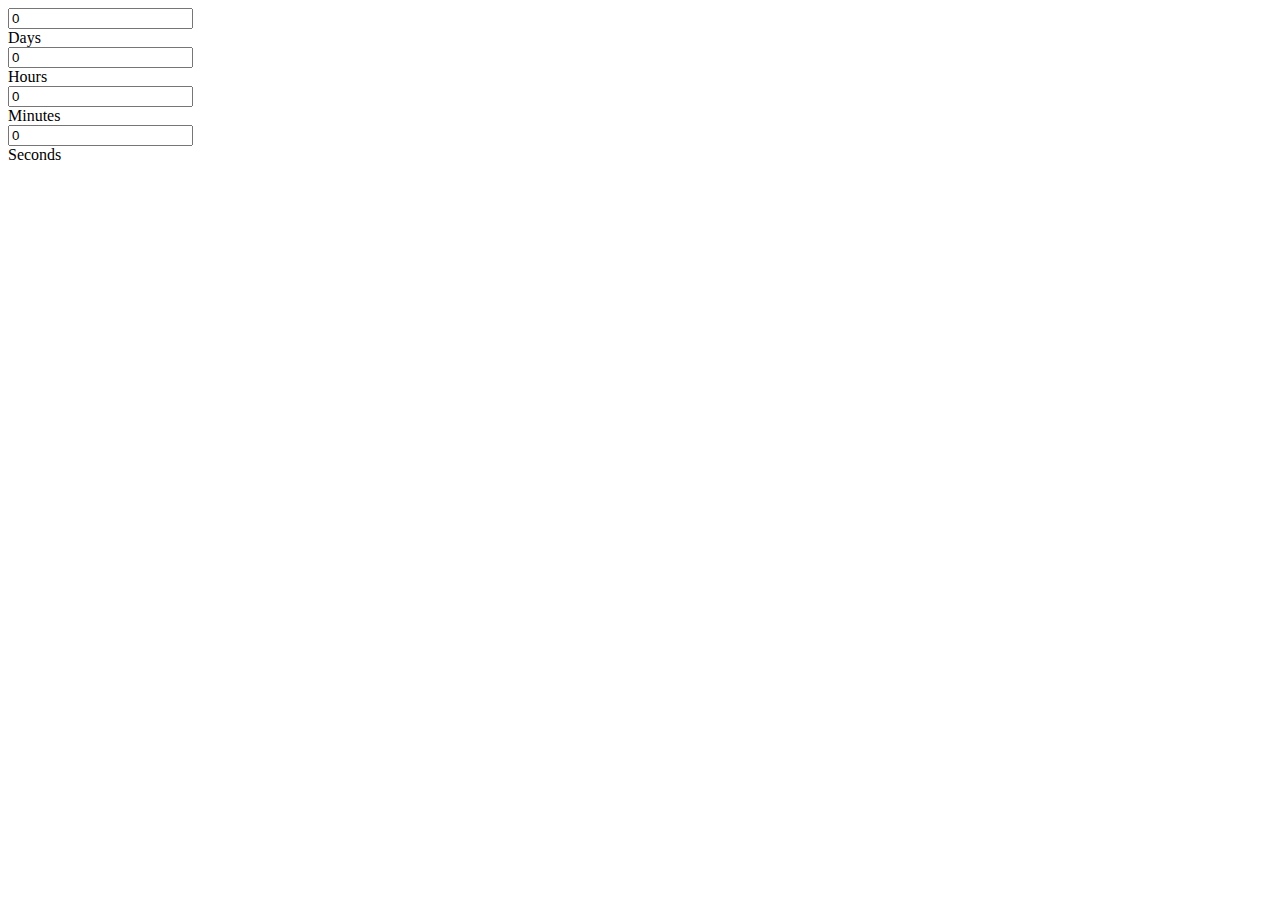
<file: Countdown-timer/index.html>
<!DOCTYPE html>
<html lang="en">
  <head>
    <meta charset="UTF-8" />
    <meta http-equiv="X-UA-Compatible" content="IE=edge" />
    <meta name="viewport" content="width=device-width, initial-scale=1.0" />
    <title>countdown-timer</title>
  </head>
  <body>
    <div class="countdown">
      <div class="tittle" id="end-date" style="display: none;"></div>
      <div class="">
        <input type="text" readonly="" value="0" />
        <br />
        <label for="">Days</label>
      </div>
      <div class="">
        <input type="text" readonly="" value="0" />
        <br />
        <label for="">Hours</label>
      </div>
      <div class="">
        <input type="text" readonly="" value="0" />
        <br />
        <label for="">Minutes</label>
      </div>
      <div class="">
        <input type="text" readonly="" value="0" />
        <br />
        <label for="">Seconds</label>
      </div>
    </div>
    <!-- Change the date of ID 'enddate' for your custom countdown timer -->
    <script src="js/script.js"></script>
  </body>
</html>
</file>
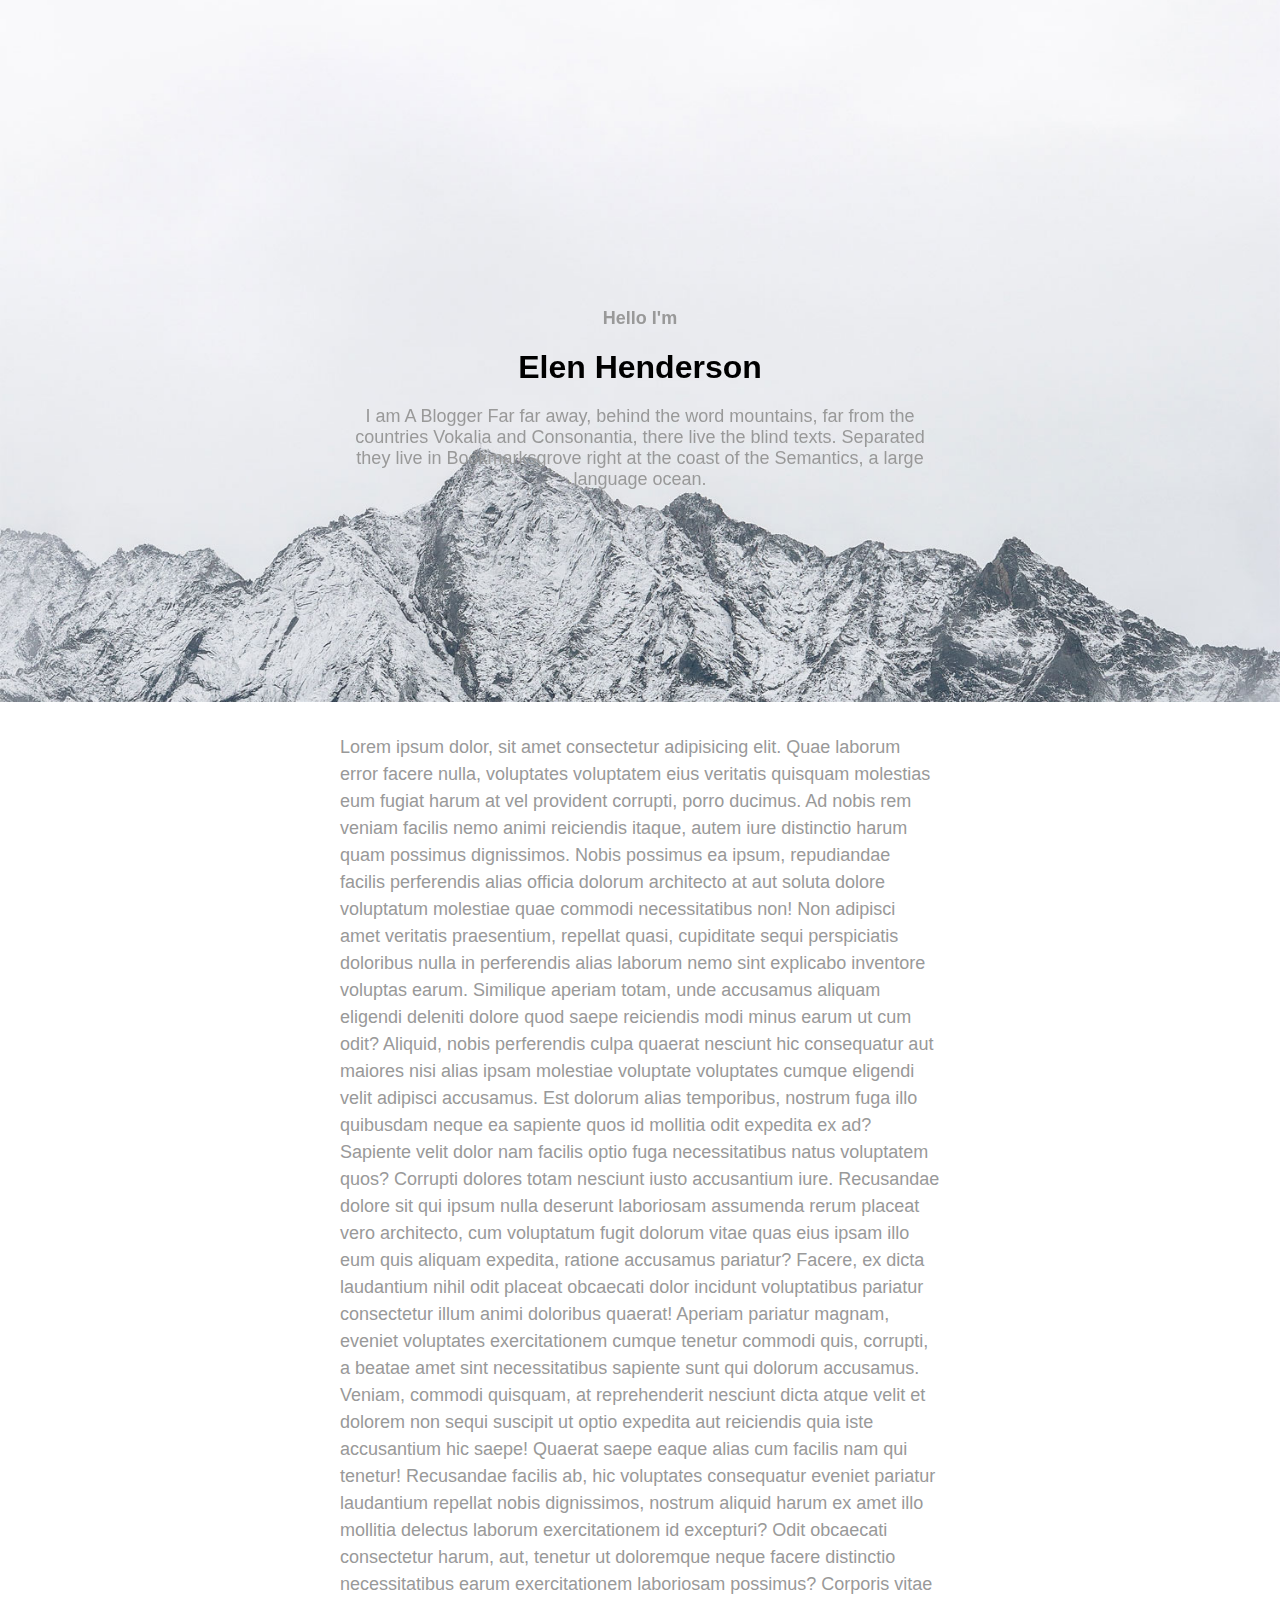
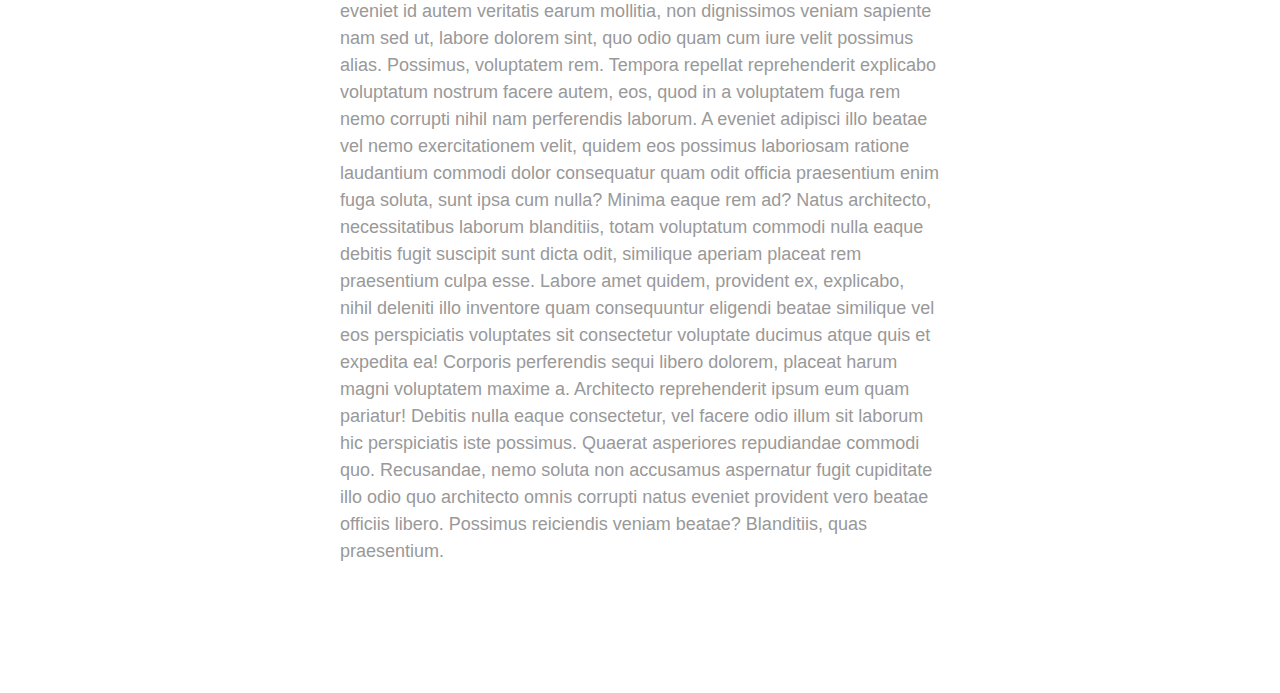
<file: parallax/index.html>
<!DOCTYPE html>
<html lang="en">
  <head>
    <meta charset="UTF-8" />
    <meta http-equiv="X-UA-Compatible" content="IE=edge" />
    <meta name="viewport" content="width=device-width, initial-scale=1.0" />
    <title>parralax-effect on scrolling</title>
    <link rel="stylesheet" href="css/style.css" />
  </head>
  <body>
    <!-- BANNER SECTION STARTS -->
    <div class="parallax">
      <div class="parallax-text rellax" data-rellax-speed="5">
        <h2>Hello I'm</h2>
        <h1>Elen Henderson</h1>
        <p>
          I am A Blogger Far far away, behind the word mountains, far from the
          countries Vokalia and Consonantia, there live the blind texts.
          Separated they live in Bookmarksgrove right at the coast of the
          Semantics, a large language ocean.
        </p>
      </div>
    </div>
    <div class="dummy">
        <p>Lorem ipsum dolor, sit amet consectetur adipisicing elit. Quae laborum error facere nulla, voluptates voluptatem eius veritatis quisquam molestias eum fugiat harum at vel provident corrupti, porro ducimus. Ad nobis rem veniam facilis nemo animi reiciendis itaque, autem iure distinctio harum quam possimus dignissimos. Nobis possimus ea ipsum, repudiandae facilis perferendis alias officia dolorum architecto at aut soluta dolore voluptatum molestiae quae commodi necessitatibus non! Non adipisci amet veritatis praesentium, repellat quasi, cupiditate sequi perspiciatis doloribus nulla in perferendis alias laborum nemo sint explicabo inventore voluptas earum. Similique aperiam totam, unde accusamus aliquam eligendi deleniti dolore quod saepe reiciendis modi minus earum ut cum odit? Aliquid, nobis perferendis culpa quaerat nesciunt hic consequatur aut maiores nisi alias ipsam molestiae voluptate voluptates cumque eligendi velit adipisci accusamus. Est dolorum alias temporibus, nostrum fuga illo quibusdam neque ea sapiente quos id mollitia odit expedita ex ad? Sapiente velit dolor nam facilis optio fuga necessitatibus natus voluptatem quos? Corrupti dolores totam nesciunt iusto accusantium iure. Recusandae dolore sit qui ipsum nulla deserunt laboriosam assumenda rerum placeat vero architecto, cum voluptatum fugit dolorum vitae quas eius ipsam illo eum quis aliquam expedita, ratione accusamus pariatur? Facere, ex dicta laudantium nihil odit placeat obcaecati dolor incidunt voluptatibus pariatur consectetur illum animi doloribus quaerat! Aperiam pariatur magnam, eveniet voluptates exercitationem cumque tenetur commodi quis, corrupti, a beatae amet sint necessitatibus sapiente sunt qui dolorum accusamus. Veniam, commodi quisquam, at reprehenderit nesciunt dicta atque velit et dolorem non sequi suscipit ut optio expedita aut reiciendis quia iste accusantium hic saepe! Quaerat saepe eaque alias cum facilis nam qui tenetur! Recusandae facilis ab, hic voluptates consequatur eveniet pariatur laudantium repellat nobis dignissimos, nostrum aliquid harum ex amet illo mollitia delectus laborum exercitationem id excepturi? Odit obcaecati consectetur harum, aut, tenetur ut doloremque neque facere distinctio necessitatibus earum exercitationem laboriosam possimus? Corporis vitae eveniet id autem veritatis earum mollitia, non dignissimos veniam sapiente nam sed ut, labore dolorem sint, quo odio quam cum iure velit possimus alias. Possimus, voluptatem rem. Tempora repellat reprehenderit explicabo voluptatum nostrum facere autem, eos, quod in a voluptatem fuga rem nemo corrupti nihil nam perferendis laborum. A eveniet adipisci illo beatae vel nemo exercitationem velit, quidem eos possimus laboriosam ratione laudantium commodi dolor consequatur quam odit officia praesentium enim fuga soluta, sunt ipsa cum nulla? Minima eaque rem ad? Natus architecto, necessitatibus laborum blanditiis, totam voluptatum commodi nulla eaque debitis fugit suscipit sunt dicta odit, similique aperiam placeat rem praesentium culpa esse. Labore amet quidem, provident ex, explicabo, nihil deleniti illo inventore quam consequuntur eligendi beatae similique vel eos perspiciatis voluptates sit consectetur voluptate ducimus atque quis et expedita ea! Corporis perferendis sequi libero dolorem, placeat harum magni voluptatem maxime a. Architecto reprehenderit ipsum eum quam pariatur! Debitis nulla eaque consectetur, vel facere odio illum sit laborum hic perspiciatis iste possimus. Quaerat asperiores repudiandae commodi quo. Recusandae, nemo soluta non accusamus aspernatur fugit cupiditate illo odio quo architecto omnis corrupti natus eveniet provident vero beatae officiis libero. Possimus reiciendis veniam beatae? Blanditiis, quas praesentium.</p>
    </div>
    <!-- BANNER SECTION ENDS -->

    <script src="js/rellax.min.js"></script>
    <script>
      var rellax = new Rellax('.rellax')
    </script>
  </body>
</html>
</file>
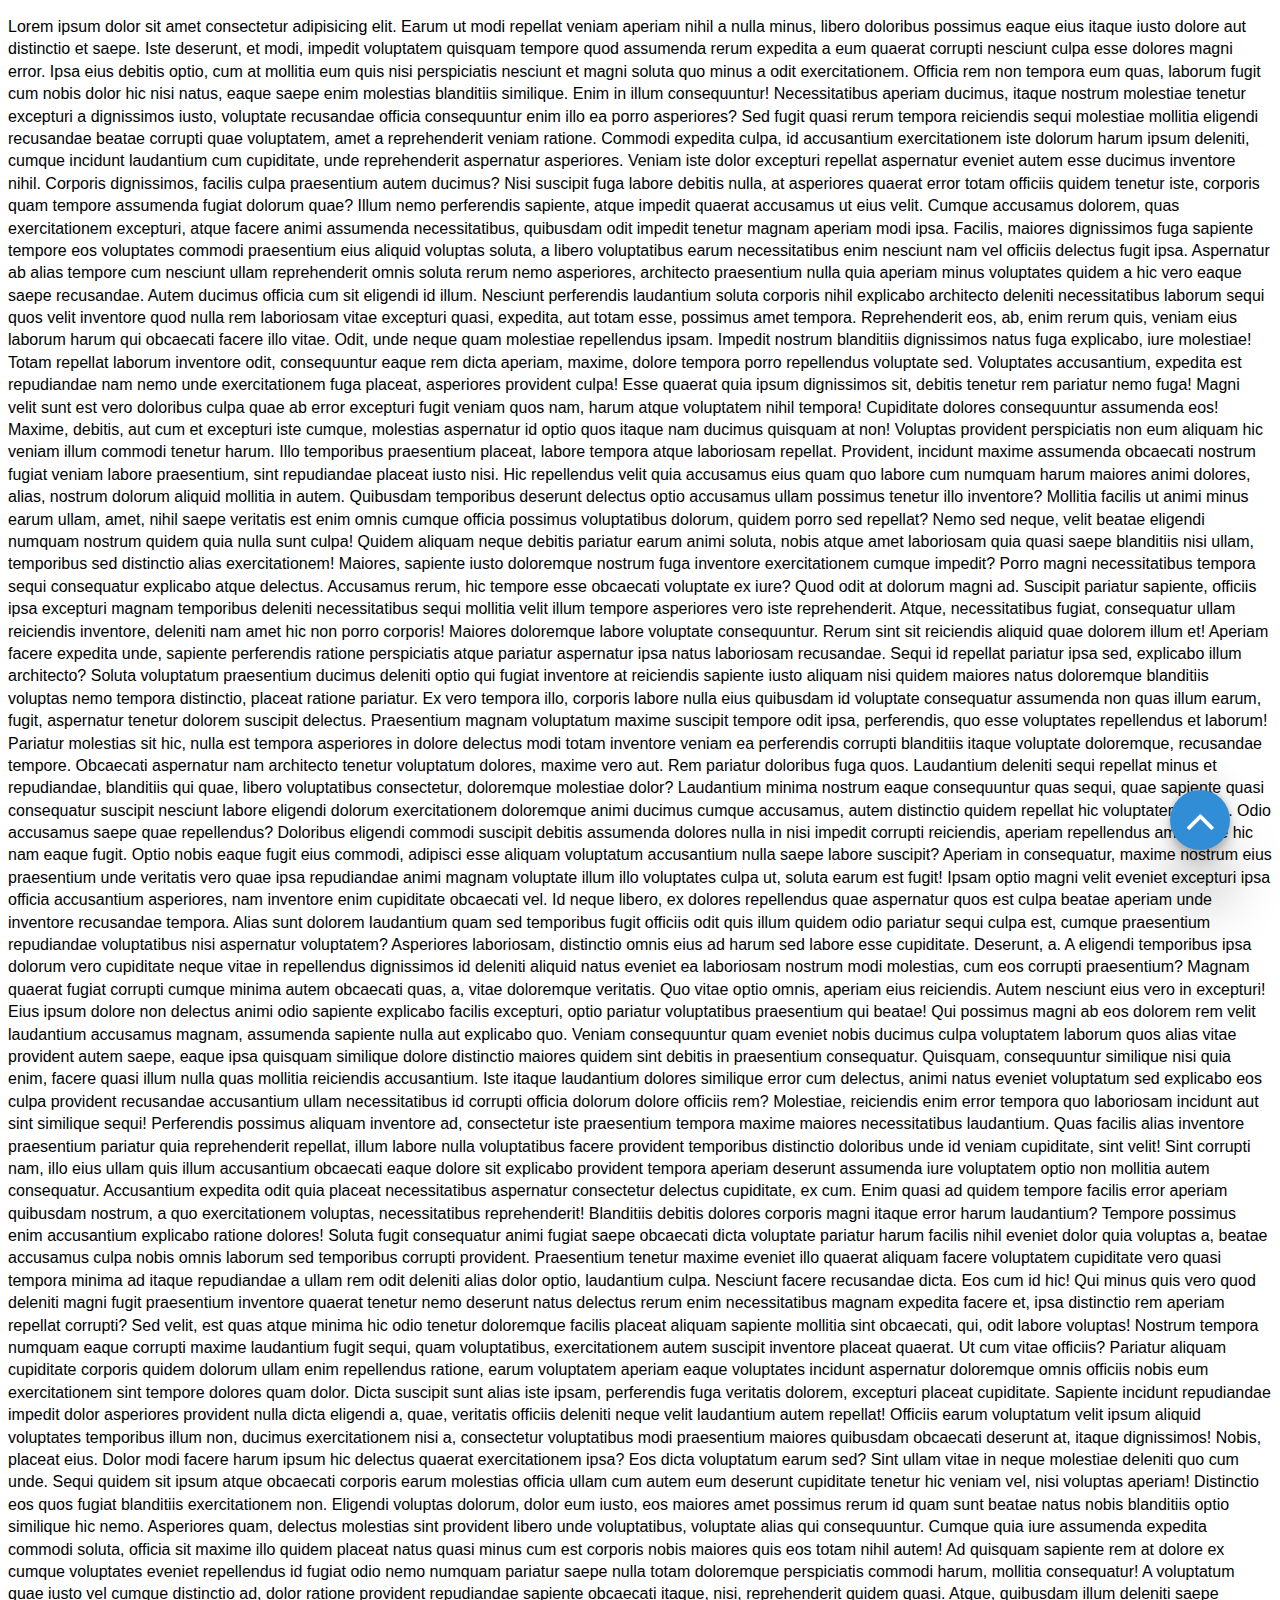
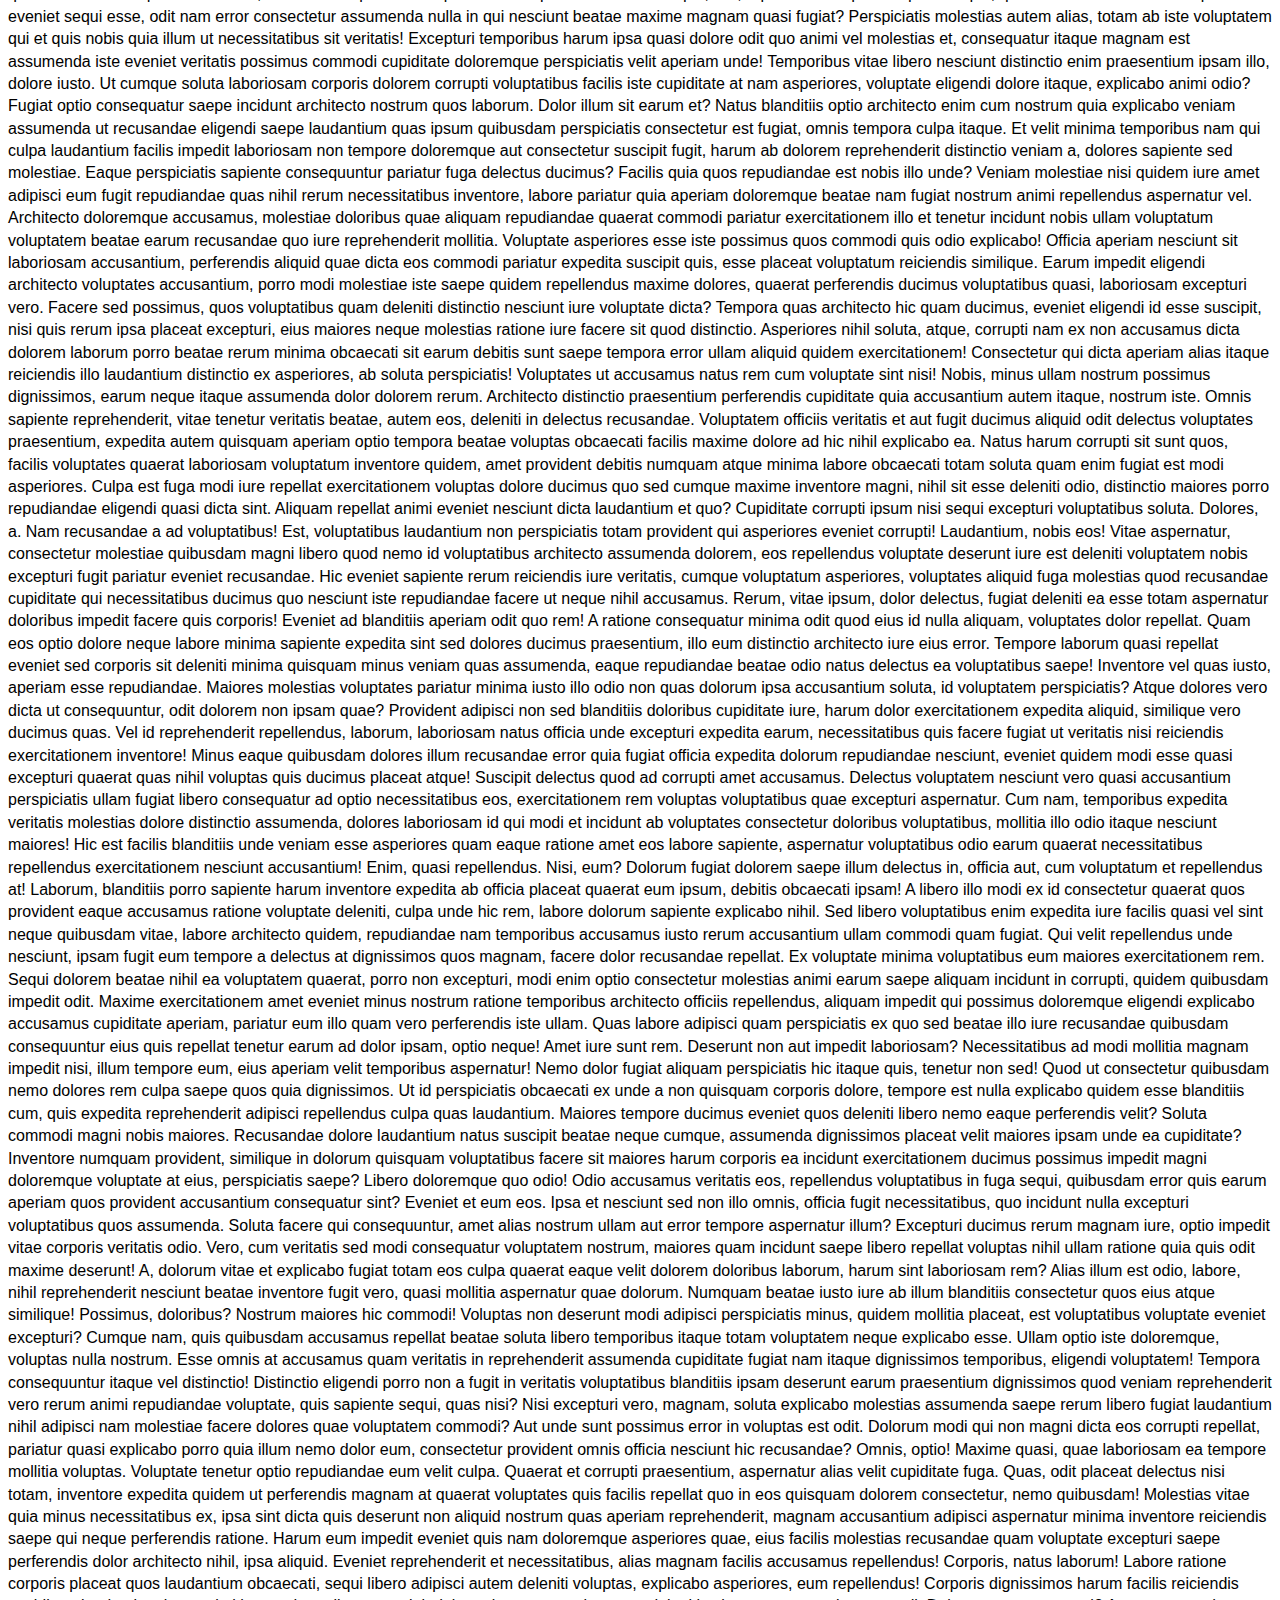
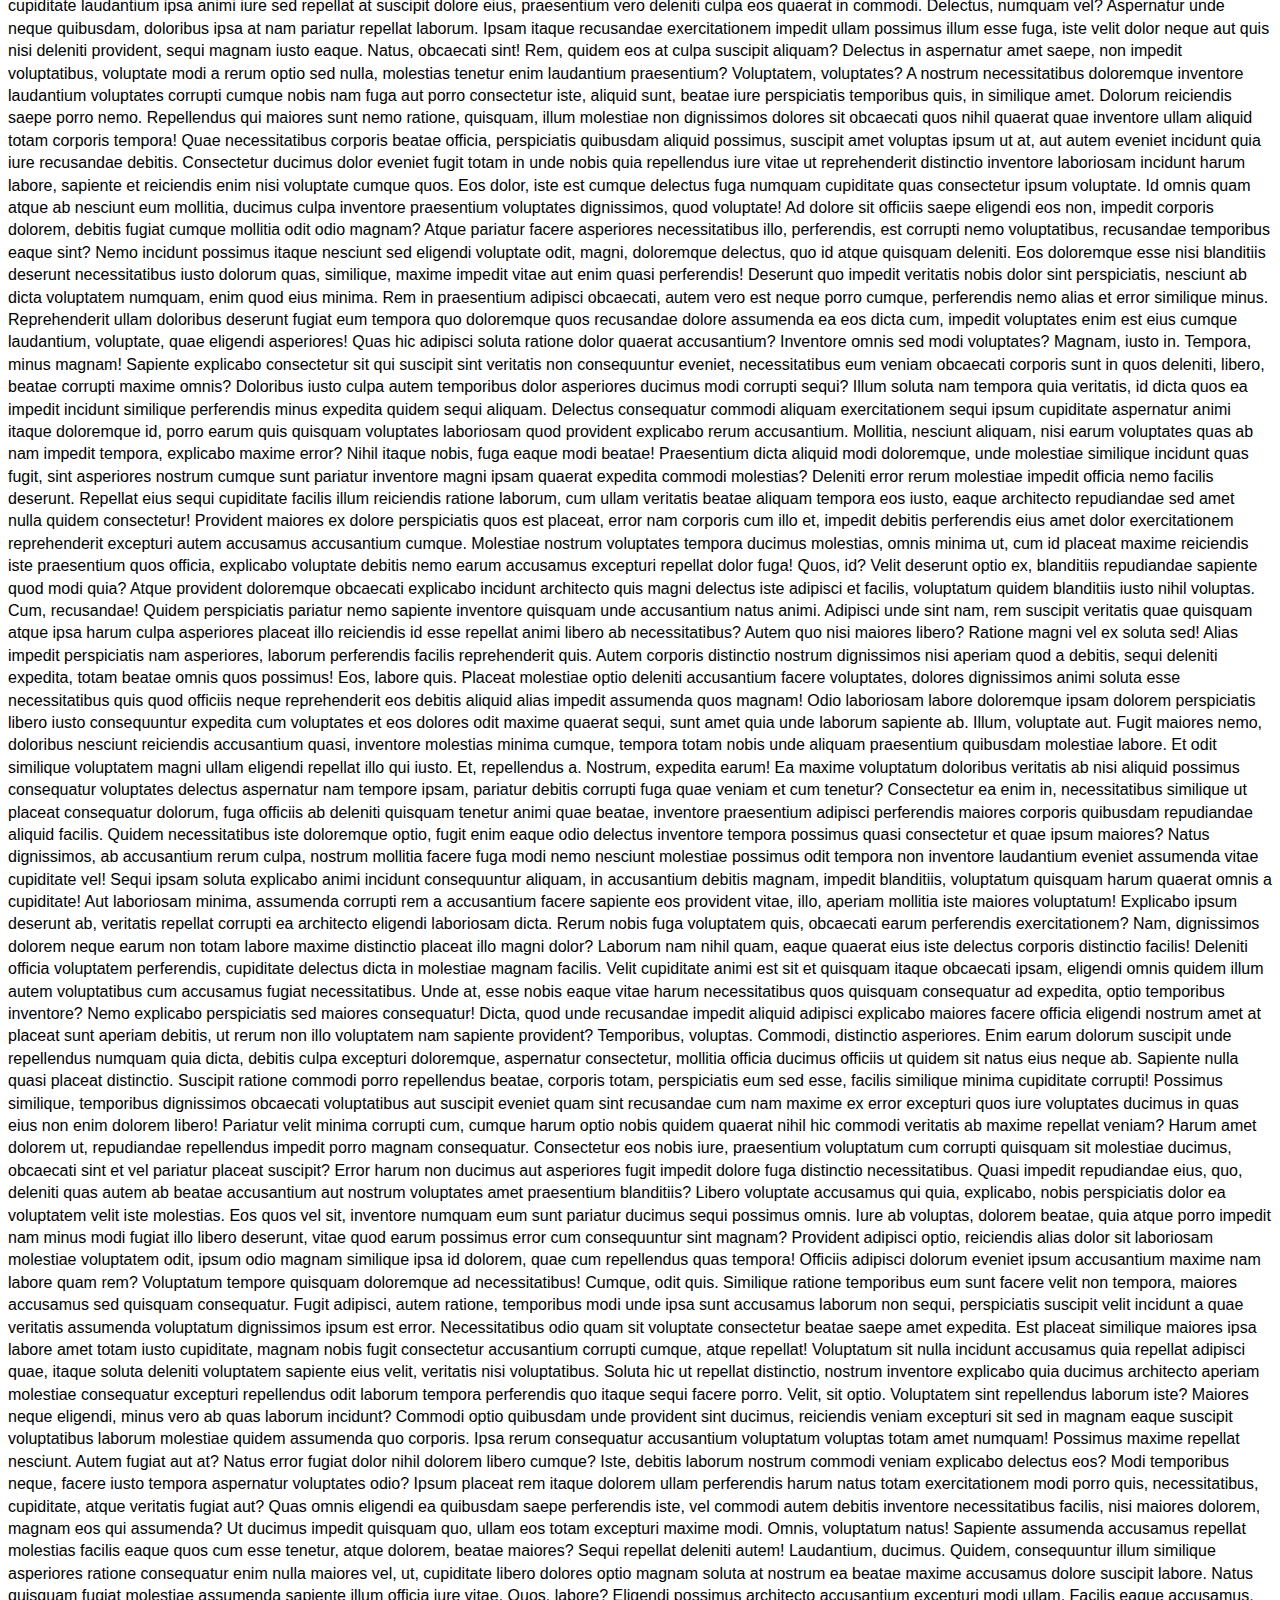
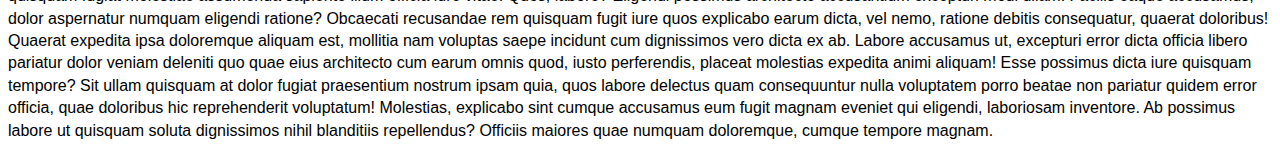
<file: scroll-top/index.html>
<!DOCTYPE html>
<html lang="en">
  <head>
    <meta charset="UTF-8" />
    <meta http-equiv="X-UA-Compatible" content="IE=edge" />
    <meta name="viewport" content="width=device-width, initial-scale=1.0" />
    <title>Scroll-to-top</title>
    <link rel="stylesheet" href="https://cdnjs.cloudflare.com/ajax/libs/font-awesome/4.7.0/css/font-awesome.min.css">
    <link rel="stylesheet" href="style.css">
    <script src="https://ajax.googleapis.com/ajax/libs/jquery/3.6.3/jquery.min.js"></script>
  </head>
  <body>
    <div class="dummy">
      <p>Lorem ipsum dolor sit amet consectetur adipisicing elit. Earum ut modi repellat veniam aperiam nihil a nulla minus, libero doloribus possimus eaque eius itaque iusto dolore aut distinctio et saepe. Iste deserunt, et modi, impedit voluptatem quisquam tempore quod assumenda rerum expedita a eum quaerat corrupti nesciunt culpa esse dolores magni error. Ipsa eius debitis optio, cum at mollitia eum quis nisi perspiciatis nesciunt et magni soluta quo minus a odit exercitationem. Officia rem non tempora eum quas, laborum fugit cum nobis dolor hic nisi natus, eaque saepe enim molestias blanditiis similique. Enim in illum consequuntur! Necessitatibus aperiam ducimus, itaque nostrum molestiae tenetur excepturi a dignissimos iusto, voluptate recusandae officia consequuntur enim illo ea porro asperiores? Sed fugit quasi rerum tempora reiciendis sequi molestiae mollitia eligendi recusandae beatae corrupti quae voluptatem, amet a reprehenderit veniam ratione. Commodi expedita culpa, id accusantium exercitationem iste dolorum harum ipsum deleniti, cumque incidunt laudantium cum cupiditate, unde reprehenderit aspernatur asperiores. Veniam iste dolor excepturi repellat aspernatur eveniet autem esse ducimus inventore nihil. Corporis dignissimos, facilis culpa praesentium autem ducimus? Nisi suscipit fuga labore debitis nulla, at asperiores quaerat error totam officiis quidem tenetur iste, corporis quam tempore assumenda fugiat dolorum quae? Illum nemo perferendis sapiente, atque impedit quaerat accusamus ut eius velit. Cumque accusamus dolorem, quas exercitationem excepturi, atque facere animi assumenda necessitatibus, quibusdam odit impedit tenetur magnam aperiam modi ipsa. Facilis, maiores dignissimos fuga sapiente tempore eos voluptates commodi praesentium eius aliquid voluptas soluta, a libero voluptatibus earum necessitatibus enim nesciunt nam vel officiis delectus fugit ipsa. Aspernatur ab alias tempore cum nesciunt ullam reprehenderit omnis soluta rerum nemo asperiores, architecto praesentium nulla quia aperiam minus voluptates quidem a hic vero eaque saepe recusandae. Autem ducimus officia cum sit eligendi id illum. Nesciunt perferendis laudantium soluta corporis nihil explicabo architecto deleniti necessitatibus laborum sequi quos velit inventore quod nulla rem laboriosam vitae excepturi quasi, expedita, aut totam esse, possimus amet tempora. Reprehenderit eos, ab, enim rerum quis, veniam eius laborum harum qui obcaecati facere illo vitae. Odit, unde neque quam molestiae repellendus ipsam. Impedit nostrum blanditiis dignissimos natus fuga explicabo, iure molestiae! Totam repellat laborum inventore odit, consequuntur eaque rem dicta aperiam, maxime, dolore tempora porro repellendus voluptate sed. Voluptates accusantium, expedita est repudiandae nam nemo unde exercitationem fuga placeat, asperiores provident culpa! Esse quaerat quia ipsum dignissimos sit, debitis tenetur rem pariatur nemo fuga! Magni velit sunt est vero doloribus culpa quae ab error excepturi fugit veniam quos nam, harum atque voluptatem nihil tempora! Cupiditate dolores consequuntur assumenda eos! Maxime, debitis, aut cum et excepturi iste cumque, molestias aspernatur id optio quos itaque nam ducimus quisquam at non! Voluptas provident perspiciatis non eum aliquam hic veniam illum commodi tenetur harum. Illo temporibus praesentium placeat, labore tempora atque laboriosam repellat. Provident, incidunt maxime assumenda obcaecati nostrum fugiat veniam labore praesentium, sint repudiandae placeat iusto nisi. Hic repellendus velit quia accusamus eius quam quo labore cum numquam harum maiores animi dolores, alias, nostrum dolorum aliquid mollitia in autem. Quibusdam temporibus deserunt delectus optio accusamus ullam possimus tenetur illo inventore? Mollitia facilis ut animi minus earum ullam, amet, nihil saepe veritatis est enim omnis cumque officia possimus voluptatibus dolorum, quidem porro sed repellat? Nemo sed neque, velit beatae eligendi numquam nostrum quidem quia nulla sunt culpa! Quidem aliquam neque debitis pariatur earum animi soluta, nobis atque amet laboriosam quia quasi saepe blanditiis nisi ullam, temporibus sed distinctio alias exercitationem! Maiores, sapiente iusto doloremque nostrum fuga inventore exercitationem cumque impedit? Porro magni necessitatibus tempora sequi consequatur explicabo atque delectus. Accusamus rerum, hic tempore esse obcaecati voluptate ex iure? Quod odit at dolorum magni ad. Suscipit pariatur sapiente, officiis ipsa excepturi magnam temporibus deleniti necessitatibus sequi mollitia velit illum tempore asperiores vero iste reprehenderit. Atque, necessitatibus fugiat, consequatur ullam reiciendis inventore, deleniti nam amet hic non porro corporis! Maiores doloremque labore voluptate consequuntur. Rerum sint sit reiciendis aliquid quae dolorem illum et! Aperiam facere expedita unde, sapiente perferendis ratione perspiciatis atque pariatur aspernatur ipsa natus laboriosam recusandae. Sequi id repellat pariatur ipsa sed, explicabo illum architecto? Soluta voluptatum praesentium ducimus deleniti optio qui fugiat inventore at reiciendis sapiente iusto aliquam nisi quidem maiores natus doloremque blanditiis voluptas nemo tempora distinctio, placeat ratione pariatur. Ex vero tempora illo, corporis labore nulla eius quibusdam id voluptate consequatur assumenda non quas illum earum, fugit, aspernatur tenetur dolorem suscipit delectus. Praesentium magnam voluptatum maxime suscipit tempore odit ipsa, perferendis, quo esse voluptates repellendus et laborum! Pariatur molestias sit hic, nulla est tempora asperiores in dolore delectus modi totam inventore veniam ea perferendis corrupti blanditiis itaque voluptate doloremque, recusandae tempore. Obcaecati aspernatur nam architecto tenetur voluptatum dolores, maxime vero aut. Rem pariatur doloribus fuga quos. Laudantium deleniti sequi repellat minus et repudiandae, blanditiis qui quae, libero voluptatibus consectetur, doloremque molestiae dolor? Laudantium minima nostrum eaque consequuntur quas sequi, quae sapiente quasi consequatur suscipit nesciunt labore eligendi dolorum exercitationem doloremque animi ducimus cumque accusamus, autem distinctio quidem repellat hic voluptatem soluta. Odio accusamus saepe quae repellendus? Doloribus eligendi commodi suscipit debitis assumenda dolores nulla in nisi impedit corrupti reiciendis, aperiam repellendus amet esse hic nam eaque fugit. Optio nobis eaque fugit eius commodi, adipisci esse aliquam voluptatum accusantium nulla saepe labore suscipit? Aperiam in consequatur, maxime nostrum eius praesentium unde veritatis vero quae ipsa repudiandae animi magnam voluptate illum illo voluptates culpa ut, soluta earum est fugit! Ipsam optio magni velit eveniet excepturi ipsa officia accusantium asperiores, nam inventore enim cupiditate obcaecati vel. Id neque libero, ex dolores repellendus quae aspernatur quos est culpa beatae aperiam unde inventore recusandae tempora. Alias sunt dolorem laudantium quam sed temporibus fugit officiis odit quis illum quidem odio pariatur sequi culpa est, cumque praesentium repudiandae voluptatibus nisi aspernatur voluptatem? Asperiores laboriosam, distinctio omnis eius ad harum sed labore esse cupiditate. Deserunt, a. A eligendi temporibus ipsa dolorum vero cupiditate neque vitae in repellendus dignissimos id deleniti aliquid natus eveniet ea laboriosam nostrum modi molestias, cum eos corrupti praesentium? Magnam quaerat fugiat corrupti cumque minima autem obcaecati quas, a, vitae doloremque veritatis. Quo vitae optio omnis, aperiam eius reiciendis. Autem nesciunt eius vero in excepturi! Eius ipsum dolore non delectus animi odio sapiente explicabo facilis excepturi, optio pariatur voluptatibus praesentium qui beatae! Qui possimus magni ab eos dolorem rem velit laudantium accusamus magnam, assumenda sapiente nulla aut explicabo quo. Veniam consequuntur quam eveniet nobis ducimus culpa voluptatem laborum quos alias vitae provident autem saepe, eaque ipsa quisquam similique dolore distinctio maiores quidem sint debitis in praesentium consequatur. Quisquam, consequuntur similique nisi quia enim, facere quasi illum nulla quas mollitia reiciendis accusantium. Iste itaque laudantium dolores similique error cum delectus, animi natus eveniet voluptatum sed explicabo eos culpa provident recusandae accusantium ullam necessitatibus id corrupti officia dolorum dolore officiis rem? Molestiae, reiciendis enim error tempora quo laboriosam incidunt aut sint similique sequi! Perferendis possimus aliquam inventore ad, consectetur iste praesentium tempora maxime maiores necessitatibus laudantium. Quas facilis alias inventore praesentium pariatur quia reprehenderit repellat, illum labore nulla voluptatibus facere provident temporibus distinctio doloribus unde id veniam cupiditate, sint velit! Sint corrupti nam, illo eius ullam quis illum accusantium obcaecati eaque dolore sit explicabo provident tempora aperiam deserunt assumenda iure voluptatem optio non mollitia autem consequatur. Accusantium expedita odit quia placeat necessitatibus aspernatur consectetur delectus cupiditate, ex cum. Enim quasi ad quidem tempore facilis error aperiam quibusdam nostrum, a quo exercitationem voluptas, necessitatibus reprehenderit! Blanditiis debitis dolores corporis magni itaque error harum laudantium? Tempore possimus enim accusantium explicabo ratione dolores! Soluta fugit consequatur animi fugiat saepe obcaecati dicta voluptate pariatur harum facilis nihil eveniet dolor quia voluptas a, beatae accusamus culpa nobis omnis laborum sed temporibus corrupti provident. Praesentium tenetur maxime eveniet illo quaerat aliquam facere voluptatem cupiditate vero quasi tempora minima ad itaque repudiandae a ullam rem odit deleniti alias dolor optio, laudantium culpa. Nesciunt facere recusandae dicta. Eos cum id hic! Qui minus quis vero quod deleniti magni fugit praesentium inventore quaerat tenetur nemo deserunt natus delectus rerum enim necessitatibus magnam expedita facere et, ipsa distinctio rem aperiam repellat corrupti? Sed velit, est quas atque minima hic odio tenetur doloremque facilis placeat aliquam sapiente mollitia sint obcaecati, qui, odit labore voluptas! Nostrum tempora numquam eaque corrupti maxime laudantium fugit sequi, quam voluptatibus, exercitationem autem suscipit inventore placeat quaerat. Ut cum vitae officiis? Pariatur aliquam cupiditate corporis quidem dolorum ullam enim repellendus ratione, earum voluptatem aperiam eaque voluptates incidunt aspernatur doloremque omnis officiis nobis eum exercitationem sint tempore dolores quam dolor. Dicta suscipit sunt alias iste ipsam, perferendis fuga veritatis dolorem, excepturi placeat cupiditate. Sapiente incidunt repudiandae impedit dolor asperiores provident nulla dicta eligendi a, quae, veritatis officiis deleniti neque velit laudantium autem repellat! Officiis earum voluptatum velit ipsum aliquid voluptates temporibus illum non, ducimus exercitationem nisi a, consectetur voluptatibus modi praesentium maiores quibusdam obcaecati deserunt at, itaque dignissimos! Nobis, placeat eius. Dolor modi facere harum ipsum hic delectus quaerat exercitationem ipsa? Eos dicta voluptatum earum sed? Sint ullam vitae in neque molestiae deleniti quo cum unde. Sequi quidem sit ipsum atque obcaecati corporis earum molestias officia ullam cum autem eum deserunt cupiditate tenetur hic veniam vel, nisi voluptas aperiam! Distinctio eos quos fugiat blanditiis exercitationem non. Eligendi voluptas dolorum, dolor eum iusto, eos maiores amet possimus rerum id quam sunt beatae natus nobis blanditiis optio similique hic nemo. Asperiores quam, delectus molestias sint provident libero unde voluptatibus, voluptate alias qui consequuntur. Cumque quia iure assumenda expedita commodi soluta, officia sit maxime illo quidem placeat natus quasi minus cum est corporis nobis maiores quis eos totam nihil autem! Ad quisquam sapiente rem at dolore ex cumque voluptates eveniet repellendus id fugiat odio nemo numquam pariatur saepe nulla totam doloremque perspiciatis commodi harum, mollitia consequatur! A voluptatum quae iusto vel cumque distinctio ad, dolor ratione provident repudiandae sapiente obcaecati itaque, nisi, reprehenderit quidem quasi. Atque, quibusdam illum deleniti saepe eveniet sequi esse, odit nam error consectetur assumenda nulla in qui nesciunt beatae maxime magnam quasi fugiat? Perspiciatis molestias autem alias, totam ab iste voluptatem qui et quis nobis quia illum ut necessitatibus sit veritatis! Excepturi temporibus harum ipsa quasi dolore odit quo animi vel molestias et, consequatur itaque magnam est assumenda iste eveniet veritatis possimus commodi cupiditate doloremque perspiciatis velit aperiam unde! Temporibus vitae libero nesciunt distinctio enim praesentium ipsam illo, dolore iusto. Ut cumque soluta laboriosam corporis dolorem corrupti voluptatibus facilis iste cupiditate at nam asperiores, voluptate eligendi dolore itaque, explicabo animi odio? Fugiat optio consequatur saepe incidunt architecto nostrum quos laborum. Dolor illum sit earum et? Natus blanditiis optio architecto enim cum nostrum quia explicabo veniam assumenda ut recusandae eligendi saepe laudantium quas ipsum quibusdam perspiciatis consectetur est fugiat, omnis tempora culpa itaque. Et velit minima temporibus nam qui culpa laudantium facilis impedit laboriosam non tempore doloremque aut consectetur suscipit fugit, harum ab dolorem reprehenderit distinctio veniam a, dolores sapiente sed molestiae. Eaque perspiciatis sapiente consequuntur pariatur fuga delectus ducimus? Facilis quia quos repudiandae est nobis illo unde? Veniam molestiae nisi quidem iure amet adipisci eum fugit repudiandae quas nihil rerum necessitatibus inventore, labore pariatur quia aperiam doloremque beatae nam fugiat nostrum animi repellendus aspernatur vel. Architecto doloremque accusamus, molestiae doloribus quae aliquam repudiandae quaerat commodi pariatur exercitationem illo et tenetur incidunt nobis ullam voluptatum voluptatem beatae earum recusandae quo iure reprehenderit mollitia. Voluptate asperiores esse iste possimus quos commodi quis odio explicabo! Officia aperiam nesciunt sit laboriosam accusantium, perferendis aliquid quae dicta eos commodi pariatur expedita suscipit quis, esse placeat voluptatum reiciendis similique. Earum impedit eligendi architecto voluptates accusantium, porro modi molestiae iste saepe quidem repellendus maxime dolores, quaerat perferendis ducimus voluptatibus quasi, laboriosam excepturi vero. Facere sed possimus, quos voluptatibus quam deleniti distinctio nesciunt iure voluptate dicta? Tempora quas architecto hic quam ducimus, eveniet eligendi id esse suscipit, nisi quis rerum ipsa placeat excepturi, eius maiores neque molestias ratione iure facere sit quod distinctio. Asperiores nihil soluta, atque, corrupti nam ex non accusamus dicta dolorem laborum porro beatae rerum minima obcaecati sit earum debitis sunt saepe tempora error ullam aliquid quidem exercitationem! Consectetur qui dicta aperiam alias itaque reiciendis illo laudantium distinctio ex asperiores, ab soluta perspiciatis! Voluptates ut accusamus natus rem cum voluptate sint nisi! Nobis, minus ullam nostrum possimus dignissimos, earum neque itaque assumenda dolor dolorem rerum. Architecto distinctio praesentium perferendis cupiditate quia accusantium autem itaque, nostrum iste. Omnis sapiente reprehenderit, vitae tenetur veritatis beatae, autem eos, deleniti in delectus recusandae. Voluptatem officiis veritatis et aut fugit ducimus aliquid odit delectus voluptates praesentium, expedita autem quisquam aperiam optio tempora beatae voluptas obcaecati facilis maxime dolore ad hic nihil explicabo ea. Natus harum corrupti sit sunt quos, facilis voluptates quaerat laboriosam voluptatum inventore quidem, amet provident debitis numquam atque minima labore obcaecati totam soluta quam enim fugiat est modi asperiores. Culpa est fuga modi iure repellat exercitationem voluptas dolore ducimus quo sed cumque maxime inventore magni, nihil sit esse deleniti odio, distinctio maiores porro repudiandae eligendi quasi dicta sint. Aliquam repellat animi eveniet nesciunt dicta laudantium et quo? Cupiditate corrupti ipsum nisi sequi excepturi voluptatibus soluta. Dolores, a. Nam recusandae a ad voluptatibus! Est, voluptatibus laudantium non perspiciatis totam provident qui asperiores eveniet corrupti! Laudantium, nobis eos! Vitae aspernatur, consectetur molestiae quibusdam magni libero quod nemo id voluptatibus architecto assumenda dolorem, eos repellendus voluptate deserunt iure est deleniti voluptatem nobis excepturi fugit pariatur eveniet recusandae. Hic eveniet sapiente rerum reiciendis iure veritatis, cumque voluptatum asperiores, voluptates aliquid fuga molestias quod recusandae cupiditate qui necessitatibus ducimus quo nesciunt iste repudiandae facere ut neque nihil accusamus. Rerum, vitae ipsum, dolor delectus, fugiat deleniti ea esse totam aspernatur doloribus impedit facere quis corporis! Eveniet ad blanditiis aperiam odit quo rem! A ratione consequatur minima odit quod eius id nulla aliquam, voluptates dolor repellat. Quam eos optio dolore neque labore minima sapiente expedita sint sed dolores ducimus praesentium, illo eum distinctio architecto iure eius error. Tempore laborum quasi repellat eveniet sed corporis sit deleniti minima quisquam minus veniam quas assumenda, eaque repudiandae beatae odio natus delectus ea voluptatibus saepe! Inventore vel quas iusto, aperiam esse repudiandae. Maiores molestias voluptates pariatur minima iusto illo odio non quas dolorum ipsa accusantium soluta, id voluptatem perspiciatis? Atque dolores vero dicta ut consequuntur, odit dolorem non ipsam quae? Provident adipisci non sed blanditiis doloribus cupiditate iure, harum dolor exercitationem expedita aliquid, similique vero ducimus quas. Vel id reprehenderit repellendus, laborum, laboriosam natus officia unde excepturi expedita earum, necessitatibus quis facere fugiat ut veritatis nisi reiciendis exercitationem inventore! Minus eaque quibusdam dolores illum recusandae error quia fugiat officia expedita dolorum repudiandae nesciunt, eveniet quidem modi esse quasi excepturi quaerat quas nihil voluptas quis ducimus placeat atque! Suscipit delectus quod ad corrupti amet accusamus. Delectus voluptatem nesciunt vero quasi accusantium perspiciatis ullam fugiat libero consequatur ad optio necessitatibus eos, exercitationem rem voluptas voluptatibus quae excepturi aspernatur. Cum nam, temporibus expedita veritatis molestias dolore distinctio assumenda, dolores laboriosam id qui modi et incidunt ab voluptates consectetur doloribus voluptatibus, mollitia illo odio itaque nesciunt maiores! Hic est facilis blanditiis unde veniam esse asperiores quam eaque ratione amet eos labore sapiente, aspernatur voluptatibus odio earum quaerat necessitatibus repellendus exercitationem nesciunt accusantium! Enim, quasi repellendus. Nisi, eum? Dolorum fugiat dolorem saepe illum delectus in, officia aut, cum voluptatum et repellendus at! Laborum, blanditiis porro sapiente harum inventore expedita ab officia placeat quaerat eum ipsum, debitis obcaecati ipsam! A libero illo modi ex id consectetur quaerat quos provident eaque accusamus ratione voluptate deleniti, culpa unde hic rem, labore dolorum sapiente explicabo nihil. Sed libero voluptatibus enim expedita iure facilis quasi vel sint neque quibusdam vitae, labore architecto quidem, repudiandae nam temporibus accusamus iusto rerum accusantium ullam commodi quam fugiat. Qui velit repellendus unde nesciunt, ipsam fugit eum tempore a delectus at dignissimos quos magnam, facere dolor recusandae repellat. Ex voluptate minima voluptatibus eum maiores exercitationem rem. Sequi dolorem beatae nihil ea voluptatem quaerat, porro non excepturi, modi enim optio consectetur molestias animi earum saepe aliquam incidunt in corrupti, quidem quibusdam impedit odit. Maxime exercitationem amet eveniet minus nostrum ratione temporibus architecto officiis repellendus, aliquam impedit qui possimus doloremque eligendi explicabo accusamus cupiditate aperiam, pariatur eum illo quam vero perferendis iste ullam. Quas labore adipisci quam perspiciatis ex quo sed beatae illo iure recusandae quibusdam consequuntur eius quis repellat tenetur earum ad dolor ipsam, optio neque! Amet iure sunt rem. Deserunt non aut impedit laboriosam? Necessitatibus ad modi mollitia magnam impedit nisi, illum tempore eum, eius aperiam velit temporibus aspernatur! Nemo dolor fugiat aliquam perspiciatis hic itaque quis, tenetur non sed! Quod ut consectetur quibusdam nemo dolores rem culpa saepe quos quia dignissimos. Ut id perspiciatis obcaecati ex unde a non quisquam corporis dolore, tempore est nulla explicabo quidem esse blanditiis cum, quis expedita reprehenderit adipisci repellendus culpa quas laudantium. Maiores tempore ducimus eveniet quos deleniti libero nemo eaque perferendis velit? Soluta commodi magni nobis maiores. Recusandae dolore laudantium natus suscipit beatae neque cumque, assumenda dignissimos placeat velit maiores ipsam unde ea cupiditate? Inventore numquam provident, similique in dolorum quisquam voluptatibus facere sit maiores harum corporis ea incidunt exercitationem ducimus possimus impedit magni doloremque voluptate at eius, perspiciatis saepe? Libero doloremque quo odio! Odio accusamus veritatis eos, repellendus voluptatibus in fuga sequi, quibusdam error quis earum aperiam quos provident accusantium consequatur sint? Eveniet et eum eos. Ipsa et nesciunt sed non illo omnis, officia fugit necessitatibus, quo incidunt nulla excepturi voluptatibus quos assumenda. Soluta facere qui consequuntur, amet alias nostrum ullam aut error tempore aspernatur illum? Excepturi ducimus rerum magnam iure, optio impedit vitae corporis veritatis odio. Vero, cum veritatis sed modi consequatur voluptatem nostrum, maiores quam incidunt saepe libero repellat voluptas nihil ullam ratione quia quis odit maxime deserunt! A, dolorum vitae et explicabo fugiat totam eos culpa quaerat eaque velit dolorem doloribus laborum, harum sint laboriosam rem? Alias illum est odio, labore, nihil reprehenderit nesciunt beatae inventore fugit vero, quasi mollitia aspernatur quae dolorum. Numquam beatae iusto iure ab illum blanditiis consectetur quos eius atque similique! Possimus, doloribus? Nostrum maiores hic commodi! Voluptas non deserunt modi adipisci perspiciatis minus, quidem mollitia placeat, est voluptatibus voluptate eveniet excepturi? Cumque nam, quis quibusdam accusamus repellat beatae soluta libero temporibus itaque totam voluptatem neque explicabo esse. Ullam optio iste doloremque, voluptas nulla nostrum. Esse omnis at accusamus quam veritatis in reprehenderit assumenda cupiditate fugiat nam itaque dignissimos temporibus, eligendi voluptatem! Tempora consequuntur itaque vel distinctio! Distinctio eligendi porro non a fugit in veritatis voluptatibus blanditiis ipsam deserunt earum praesentium dignissimos quod veniam reprehenderit vero rerum animi repudiandae voluptate, quis sapiente sequi, quas nisi? Nisi excepturi vero, magnam, soluta explicabo molestias assumenda saepe rerum libero fugiat laudantium nihil adipisci nam molestiae facere dolores quae voluptatem commodi? Aut unde sunt possimus error in voluptas est odit. Dolorum modi qui non magni dicta eos corrupti repellat, pariatur quasi explicabo porro quia illum nemo dolor eum, consectetur provident omnis officia nesciunt hic recusandae? Omnis, optio! Maxime quasi, quae laboriosam ea tempore mollitia voluptas. Voluptate tenetur optio repudiandae eum velit culpa. Quaerat et corrupti praesentium, aspernatur alias velit cupiditate fuga. Quas, odit placeat delectus nisi totam, inventore expedita quidem ut perferendis magnam at quaerat voluptates quis facilis repellat quo in eos quisquam dolorem consectetur, nemo quibusdam! Molestias vitae quia minus necessitatibus ex, ipsa sint dicta quis deserunt non aliquid nostrum quas aperiam reprehenderit, magnam accusantium adipisci aspernatur minima inventore reiciendis saepe qui neque perferendis ratione. Harum eum impedit eveniet quis nam doloremque asperiores quae, eius facilis molestias recusandae quam voluptate excepturi saepe perferendis dolor architecto nihil, ipsa aliquid. Eveniet reprehenderit et necessitatibus, alias magnam facilis accusamus repellendus! Corporis, natus laborum! Labore ratione corporis placeat quos laudantium obcaecati, sequi libero adipisci autem deleniti voluptas, explicabo asperiores, eum repellendus! Corporis dignissimos harum facilis reiciendis cupiditate laudantium ipsa animi iure sed repellat at suscipit dolore eius, praesentium vero deleniti culpa eos quaerat in commodi. Delectus, numquam vel? Aspernatur unde neque quibusdam, doloribus ipsa at nam pariatur repellat laborum. Ipsam itaque recusandae exercitationem impedit ullam possimus illum esse fuga, iste velit dolor neque aut quis nisi deleniti provident, sequi magnam iusto eaque. Natus, obcaecati sint! Rem, quidem eos at culpa suscipit aliquam? Delectus in aspernatur amet saepe, non impedit voluptatibus, voluptate modi a rerum optio sed nulla, molestias tenetur enim laudantium praesentium? Voluptatem, voluptates? A nostrum necessitatibus doloremque inventore laudantium voluptates corrupti cumque nobis nam fuga aut porro consectetur iste, aliquid sunt, beatae iure perspiciatis temporibus quis, in similique amet. Dolorum reiciendis saepe porro nemo. Repellendus qui maiores sunt nemo ratione, quisquam, illum molestiae non dignissimos dolores sit obcaecati quos nihil quaerat quae inventore ullam aliquid totam corporis tempora! Quae necessitatibus corporis beatae officia, perspiciatis quibusdam aliquid possimus, suscipit amet voluptas ipsum ut at, aut autem eveniet incidunt quia iure recusandae debitis. Consectetur ducimus dolor eveniet fugit totam in unde nobis quia repellendus iure vitae ut reprehenderit distinctio inventore laboriosam incidunt harum labore, sapiente et reiciendis enim nisi voluptate cumque quos. Eos dolor, iste est cumque delectus fuga numquam cupiditate quas consectetur ipsum voluptate. Id omnis quam atque ab nesciunt eum mollitia, ducimus culpa inventore praesentium voluptates dignissimos, quod voluptate! Ad dolore sit officiis saepe eligendi eos non, impedit corporis dolorem, debitis fugiat cumque mollitia odit odio magnam? Atque pariatur facere asperiores necessitatibus illo, perferendis, est corrupti nemo voluptatibus, recusandae temporibus eaque sint? Nemo incidunt possimus itaque nesciunt sed eligendi voluptate odit, magni, doloremque delectus, quo id atque quisquam deleniti. Eos doloremque esse nisi blanditiis deserunt necessitatibus iusto dolorum quas, similique, maxime impedit vitae aut enim quasi perferendis! Deserunt quo impedit veritatis nobis dolor sint perspiciatis, nesciunt ab dicta voluptatem numquam, enim quod eius minima. Rem in praesentium adipisci obcaecati, autem vero est neque porro cumque, perferendis nemo alias et error similique minus. Reprehenderit ullam doloribus deserunt fugiat eum tempora quo doloremque quos recusandae dolore assumenda ea eos dicta cum, impedit voluptates enim est eius cumque laudantium, voluptate, quae eligendi asperiores! Quas hic adipisci soluta ratione dolor quaerat accusantium? Inventore omnis sed modi voluptates? Magnam, iusto in. Tempora, minus magnam! Sapiente explicabo consectetur sit qui suscipit sint veritatis non consequuntur eveniet, necessitatibus eum veniam obcaecati corporis sunt in quos deleniti, libero, beatae corrupti maxime omnis? Doloribus iusto culpa autem temporibus dolor asperiores ducimus modi corrupti sequi? Illum soluta nam tempora quia veritatis, id dicta quos ea impedit incidunt similique perferendis minus expedita quidem sequi aliquam. Delectus consequatur commodi aliquam exercitationem sequi ipsum cupiditate aspernatur animi itaque doloremque id, porro earum quis quisquam voluptates laboriosam quod provident explicabo rerum accusantium. Mollitia, nesciunt aliquam, nisi earum voluptates quas ab nam impedit tempora, explicabo maxime error? Nihil itaque nobis, fuga eaque modi beatae! Praesentium dicta aliquid modi doloremque, unde molestiae similique incidunt quas fugit, sint asperiores nostrum cumque sunt pariatur inventore magni ipsam quaerat expedita commodi molestias? Deleniti error rerum molestiae impedit officia nemo facilis deserunt. Repellat eius sequi cupiditate facilis illum reiciendis ratione laborum, cum ullam veritatis beatae aliquam tempora eos iusto, eaque architecto repudiandae sed amet nulla quidem consectetur! Provident maiores ex dolore perspiciatis quos est placeat, error nam corporis cum illo et, impedit debitis perferendis eius amet dolor exercitationem reprehenderit excepturi autem accusamus accusantium cumque. Molestiae nostrum voluptates tempora ducimus molestias, omnis minima ut, cum id placeat maxime reiciendis iste praesentium quos officia, explicabo voluptate debitis nemo earum accusamus excepturi repellat dolor fuga! Quos, id? Velit deserunt optio ex, blanditiis repudiandae sapiente quod modi quia? Atque provident doloremque obcaecati explicabo incidunt architecto quis magni delectus iste adipisci et facilis, voluptatum quidem blanditiis iusto nihil voluptas. Cum, recusandae! Quidem perspiciatis pariatur nemo sapiente inventore quisquam unde accusantium natus animi. Adipisci unde sint nam, rem suscipit veritatis quae quisquam atque ipsa harum culpa asperiores placeat illo reiciendis id esse repellat animi libero ab necessitatibus? Autem quo nisi maiores libero? Ratione magni vel ex soluta sed! Alias impedit perspiciatis nam asperiores, laborum perferendis facilis reprehenderit quis. Autem corporis distinctio nostrum dignissimos nisi aperiam quod a debitis, sequi deleniti expedita, totam beatae omnis quos possimus! Eos, labore quis. Placeat molestiae optio deleniti accusantium facere voluptates, dolores dignissimos animi soluta esse necessitatibus quis quod officiis neque reprehenderit eos debitis aliquid alias impedit assumenda quos magnam! Odio laboriosam labore doloremque ipsam dolorem perspiciatis libero iusto consequuntur expedita cum voluptates et eos dolores odit maxime quaerat sequi, sunt amet quia unde laborum sapiente ab. Illum, voluptate aut. Fugit maiores nemo, doloribus nesciunt reiciendis accusantium quasi, inventore molestias minima cumque, tempora totam nobis unde aliquam praesentium quibusdam molestiae labore. Et odit similique voluptatem magni ullam eligendi repellat illo qui iusto. Et, repellendus a. Nostrum, expedita earum! Ea maxime voluptatum doloribus veritatis ab nisi aliquid possimus consequatur voluptates delectus aspernatur nam tempore ipsam, pariatur debitis corrupti fuga quae veniam et cum tenetur? Consectetur ea enim in, necessitatibus similique ut placeat consequatur dolorum, fuga officiis ab deleniti quisquam tenetur animi quae beatae, inventore praesentium adipisci perferendis maiores corporis quibusdam repudiandae aliquid facilis. Quidem necessitatibus iste doloremque optio, fugit enim eaque odio delectus inventore tempora possimus quasi consectetur et quae ipsum maiores? Natus dignissimos, ab accusantium rerum culpa, nostrum mollitia facere fuga modi nemo nesciunt molestiae possimus odit tempora non inventore laudantium eveniet assumenda vitae cupiditate vel! Sequi ipsam soluta explicabo animi incidunt consequuntur aliquam, in accusantium debitis magnam, impedit blanditiis, voluptatum quisquam harum quaerat omnis a cupiditate! Aut laboriosam minima, assumenda corrupti rem a accusantium facere sapiente eos provident vitae, illo, aperiam mollitia iste maiores voluptatum! Explicabo ipsum deserunt ab, veritatis repellat corrupti ea architecto eligendi laboriosam dicta. Rerum nobis fuga voluptatem quis, obcaecati earum perferendis exercitationem? Nam, dignissimos dolorem neque earum non totam labore maxime distinctio placeat illo magni dolor? Laborum nam nihil quam, eaque quaerat eius iste delectus corporis distinctio facilis! Deleniti officia voluptatem perferendis, cupiditate delectus dicta in molestiae magnam facilis. Velit cupiditate animi est sit et quisquam itaque obcaecati ipsam, eligendi omnis quidem illum autem voluptatibus cum accusamus fugiat necessitatibus. Unde at, esse nobis eaque vitae harum necessitatibus quos quisquam consequatur ad expedita, optio temporibus inventore? Nemo explicabo perspiciatis sed maiores consequatur! Dicta, quod unde recusandae impedit aliquid adipisci explicabo maiores facere officia eligendi nostrum amet at placeat sunt aperiam debitis, ut rerum non illo voluptatem nam sapiente provident? Temporibus, voluptas. Commodi, distinctio asperiores. Enim earum dolorum suscipit unde repellendus numquam quia dicta, debitis culpa excepturi doloremque, aspernatur consectetur, mollitia officia ducimus officiis ut quidem sit natus eius neque ab. Sapiente nulla quasi placeat distinctio. Suscipit ratione commodi porro repellendus beatae, corporis totam, perspiciatis eum sed esse, facilis similique minima cupiditate corrupti! Possimus similique, temporibus dignissimos obcaecati voluptatibus aut suscipit eveniet quam sint recusandae cum nam maxime ex error excepturi quos iure voluptates ducimus in quas eius non enim dolorem libero! Pariatur velit minima corrupti cum, cumque harum optio nobis quidem quaerat nihil hic commodi veritatis ab maxime repellat veniam? Harum amet dolorem ut, repudiandae repellendus impedit porro magnam consequatur. Consectetur eos nobis iure, praesentium voluptatum cum corrupti quisquam sit molestiae ducimus, obcaecati sint et vel pariatur placeat suscipit? Error harum non ducimus aut asperiores fugit impedit dolore fuga distinctio necessitatibus. Quasi impedit repudiandae eius, quo, deleniti quas autem ab beatae accusantium aut nostrum voluptates amet praesentium blanditiis? Libero voluptate accusamus qui quia, explicabo, nobis perspiciatis dolor ea voluptatem velit iste molestias. Eos quos vel sit, inventore numquam eum sunt pariatur ducimus sequi possimus omnis. Iure ab voluptas, dolorem beatae, quia atque porro impedit nam minus modi fugiat illo libero deserunt, vitae quod earum possimus error cum consequuntur sint magnam? Provident adipisci optio, reiciendis alias dolor sit laboriosam molestiae voluptatem odit, ipsum odio magnam similique ipsa id dolorem, quae cum repellendus quas tempora! Officiis adipisci dolorum eveniet ipsum accusantium maxime nam labore quam rem? Voluptatum tempore quisquam doloremque ad necessitatibus! Cumque, odit quis. Similique ratione temporibus eum sunt facere velit non tempora, maiores accusamus sed quisquam consequatur. Fugit adipisci, autem ratione, temporibus modi unde ipsa sunt accusamus laborum non sequi, perspiciatis suscipit velit incidunt a quae veritatis assumenda voluptatum dignissimos ipsum est error. Necessitatibus odio quam sit voluptate consectetur beatae saepe amet expedita. Est placeat similique maiores ipsa labore amet totam iusto cupiditate, magnam nobis fugit consectetur accusantium corrupti cumque, atque repellat! Voluptatum sit nulla incidunt accusamus quia repellat adipisci quae, itaque soluta deleniti voluptatem sapiente eius velit, veritatis nisi voluptatibus. Soluta hic ut repellat distinctio, nostrum inventore explicabo quia ducimus architecto aperiam molestiae consequatur excepturi repellendus odit laborum tempora perferendis quo itaque sequi facere porro. Velit, sit optio. Voluptatem sint repellendus laborum iste? Maiores neque eligendi, minus vero ab quas laborum incidunt? Commodi optio quibusdam unde provident sint ducimus, reiciendis veniam excepturi sit sed in magnam eaque suscipit voluptatibus laborum molestiae quidem assumenda quo corporis. Ipsa rerum consequatur accusantium voluptatum voluptas totam amet numquam! Possimus maxime repellat nesciunt. Autem fugiat aut at? Natus error fugiat dolor nihil dolorem libero cumque? Iste, debitis laborum nostrum commodi veniam explicabo delectus eos? Modi temporibus neque, facere iusto tempora aspernatur voluptates odio? Ipsum placeat rem itaque dolorem ullam perferendis harum natus totam exercitationem modi porro quis, necessitatibus, cupiditate, atque veritatis fugiat aut? Quas omnis eligendi ea quibusdam saepe perferendis iste, vel commodi autem debitis inventore necessitatibus facilis, nisi maiores dolorem, magnam eos qui assumenda? Ut ducimus impedit quisquam quo, ullam eos totam excepturi maxime modi. Omnis, voluptatum natus! Sapiente assumenda accusamus repellat molestias facilis eaque quos cum esse tenetur, atque dolorem, beatae maiores? Sequi repellat deleniti autem! Laudantium, ducimus. Quidem, consequuntur illum similique asperiores ratione consequatur enim nulla maiores vel, ut, cupiditate libero dolores optio magnam soluta at nostrum ea beatae maxime accusamus dolore suscipit labore. Natus quisquam fugiat molestiae assumenda sapiente illum officia iure vitae. Quos, labore? Eligendi possimus architecto accusantium excepturi modi ullam. Facilis eaque accusamus, dolor aspernatur numquam eligendi ratione? Obcaecati recusandae rem quisquam fugit iure quos explicabo earum dicta, vel nemo, ratione debitis consequatur, quaerat doloribus! Quaerat expedita ipsa doloremque aliquam est, mollitia nam voluptas saepe incidunt cum dignissimos vero dicta ex ab. Labore accusamus ut, excepturi error dicta officia libero pariatur dolor veniam deleniti quo quae eius architecto cum earum omnis quod, iusto perferendis, placeat molestias expedita animi aliquam! Esse possimus dicta iure quisquam tempore? Sit ullam quisquam at dolor fugiat praesentium nostrum ipsam quia, quos labore delectus quam consequuntur nulla voluptatem porro beatae non pariatur quidem error officia, quae doloribus hic reprehenderit voluptatum! Molestias, explicabo sint cumque accusamus eum fugit magnam eveniet qui eligendi, laboriosam inventore. Ab possimus labore ut quisquam soluta dignissimos nihil blanditiis repellendus? Officiis maiores quae numquam doloremque, cumque tempore magnam.</p>
    </div>
    <div class="scroll-top">
      <i class="fa fa-angle-up"></i>
    </div>
    <script src="js/script.js"></script>
  </body>
</html>
</file>
<file: parallax/css/style.css>
*{
    padding: 0;
    margin: 0;
    box-sizing: border-box;
}
body{
    font-family:Arial, Helvetica, sans-serif
}
.parallax {
  background-image: url(../images/bg_1.jpeg);
  background-size: cover;
  background-position: center;
  background-repeat: no-repeat;
}
.parallax-text{
    padding-top: 18rem;
    padding-bottom: 12rem;
    max-width: 600px;
    margin: auto;
    text-align: center;
}
.parallax-text h2,p{
   margin-top: 20px;
   margin-bottom: 20px;
   color: #999999;
   font-size: 18px;
}
.dummy p{
    padding-bottom: 8rem;
    max-width: 600px;
    margin: auto; 
    line-height: 1.5; 
    padding-top: 2rem;
    }
</file>
<file: scroll-top/style.css>
body {
  font-family: Verdana, Geneva, Tahoma, sans-serif;
  line-height: 1.4;
}
.scroll-top {
  height: 60px;
  width: 60px;
  border-radius: 50%;
  background: #318ed6;
  display: flex;
  justify-content: center;
  align-items: center;
  font-size: 48px;
  cursor: pointer;
  position: fixed;
  right: 50px;
  bottom: 50px;
  box-shadow: rgba(0, 0, 0, 0.25) 0px 54px 55px,
    rgba(0, 0, 0, 0.12) 0px -12px 30px, rgba(0, 0, 0, 0.12) 0px 4px 6px,
    rgba(0, 0, 0, 0.17) 0px 12px 13px, rgba(0, 0, 0, 0.09) 0px -3px 5px;
}
.scroll-top:hover {
  transform: scale(0.98);
}
i {
  color: #fff;
}
</file>
